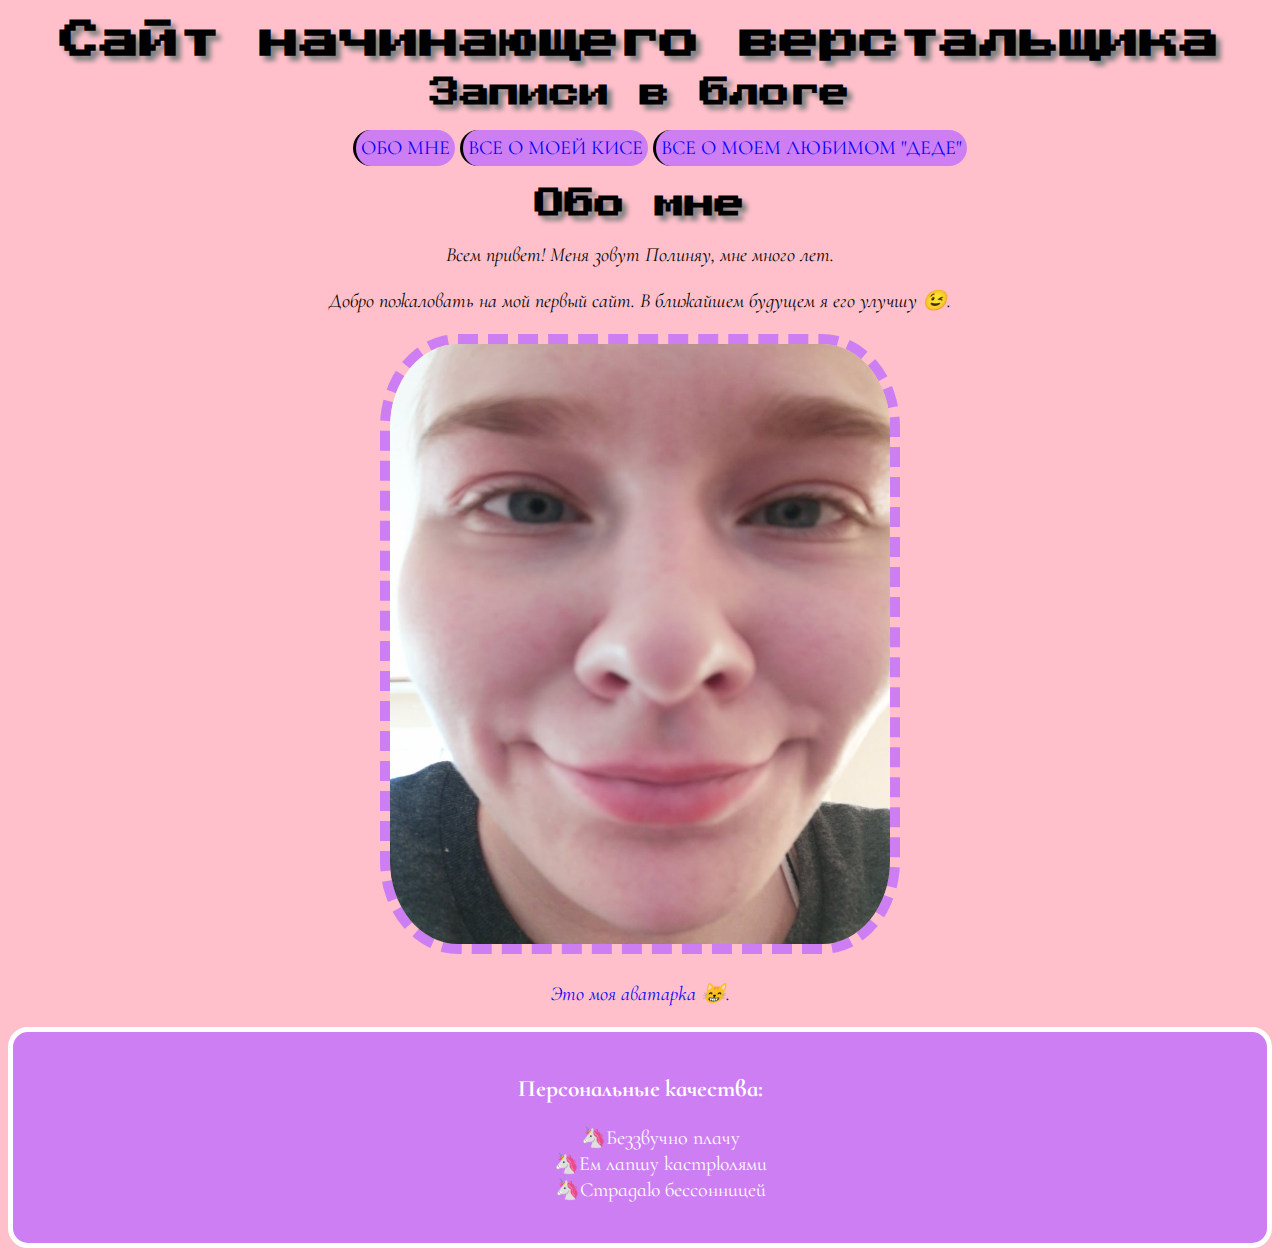
<file: index.html>
<!DOCTYPE html>
<html>

<head>
    <meta charset="utf-8">
    <title>Сайт начинающего верстальщика</title>
    <link rel="stylesheet" href="style.css">
</head>

<body>
    <h1 id="promo">Сайт начинающего верстальщика</h1>
    <h2>Записи в блоге</h2>
    <ul class="navigation-list">
        <li><a href="index.html">Обо мне</a></li>
        <li><a href="index2.html">Все о моей Кисе</a></li>
        <li><a href="index3.html">Все о моем любимом "деде"</a></li>
    </ul>
    <h2>Обо мне</h2>
    <p>Всем привет! Меня зовут Полиняу, мне много лет.</p>
    <p>Добро пожаловать на мой первый сайт.
        В ближайшем будущем я его улучшу 😉.</p>
    <img class="avatar" src="img/ava.jpeg" >
    <p class="label">Это моя аватарка 😸.</p>
    <div class="facts">
        <h3>Персональные качества:</h3>
        <ul class="features">
            <li>Беззвучно плачу</li>
            <li>Ем лапшу кастрюлями</li>
            <li>Страдаю бессонницей</li>
        </ul>
    </div>
</body>

</html>
</file>
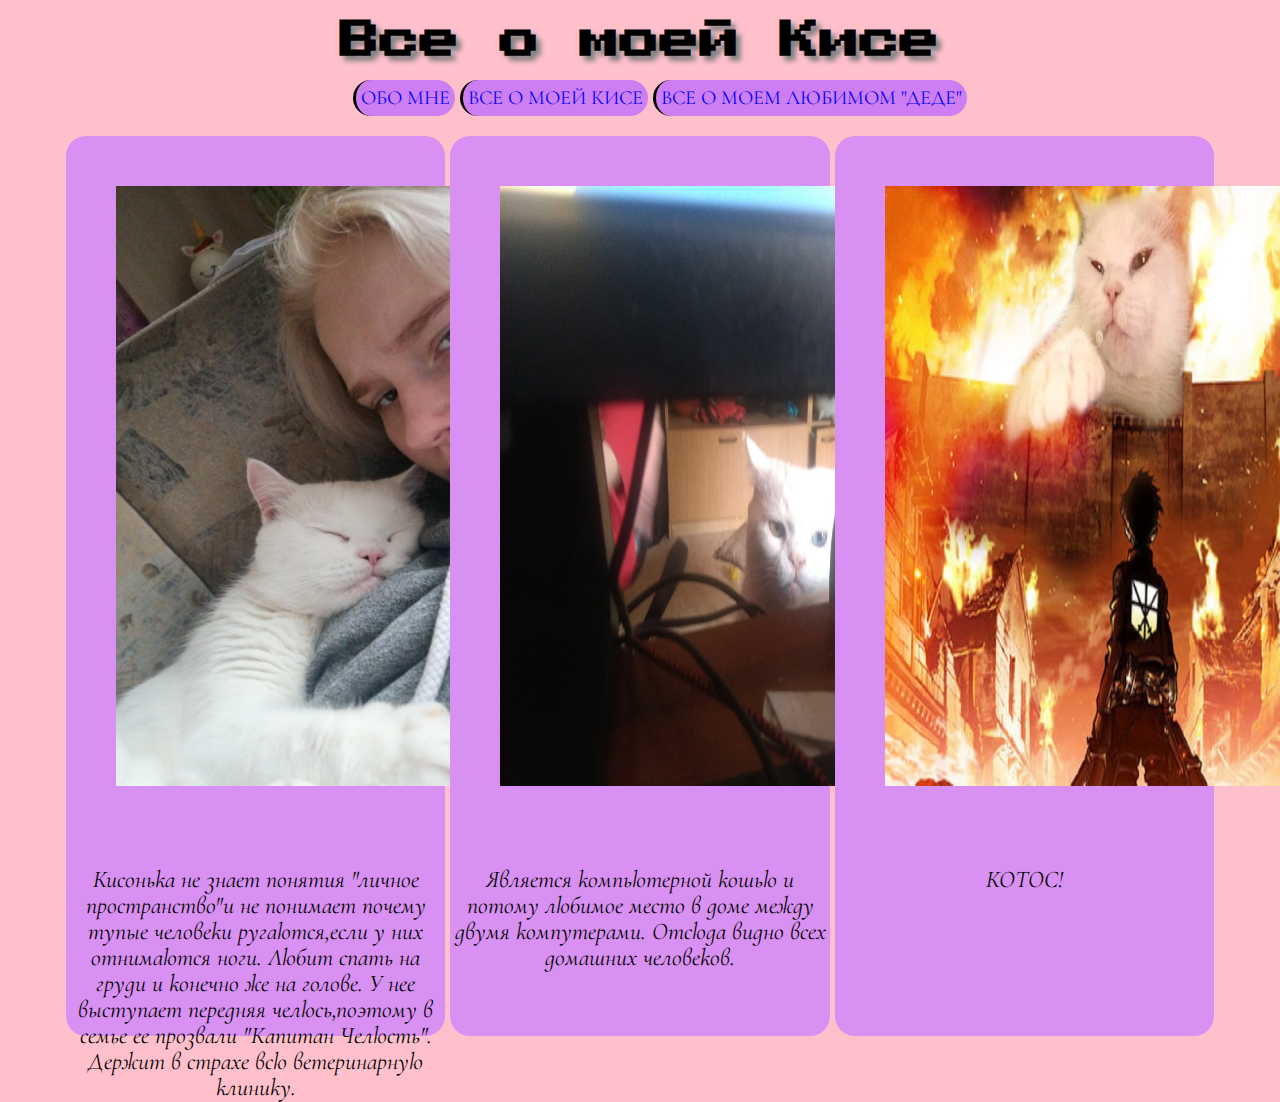
<file: index2.html>
<!DOCTYPE html>
<html>

<head>
    <meta charset="utf-8">
    <title>Сайт начинающего верстальщика</title>
    <link rel="stylesheet" href="style.css">
</head>

<body>
    <h1>Все о моей Кисе</h1>
    <ul class="navigation-list">
        <li><a href="index.html">Обо мне</a></li>
        <li><a href="index2.html">Все о моей Кисе</a></li>
        <li><a href="index3.html">Все о моем любимом "деде"</a></li>
    </ul>
    <div class="item">
        <img src="img/kisa1.jpg" alt="">
        <p>Кисонька не знает понятия "личное пространство"и не понимает почему тупые человеки ругаются,если у них отнимаются ноги. Любит спать на груди и конечно же на голове. У нее выступает передняя челюсь,поэтому в семье ее прозвали "Капитан Челюсть". Держит в страхе всю ветеринарную клинику.</p>
    </div>
    <div class="item">
        <img src="img/kisa2.jpg" alt="">
        <p>Является компьютерной кошью и потому любимое место в доме между двумя компутерами. Отсюда видно всех домашних человеков.</p>
    </div>
    <div class="item">
        <img src="img/kisa3.jpg" alt="">
        <p>КОТОС!</p>
    </div>
</body>

</html>
</file>
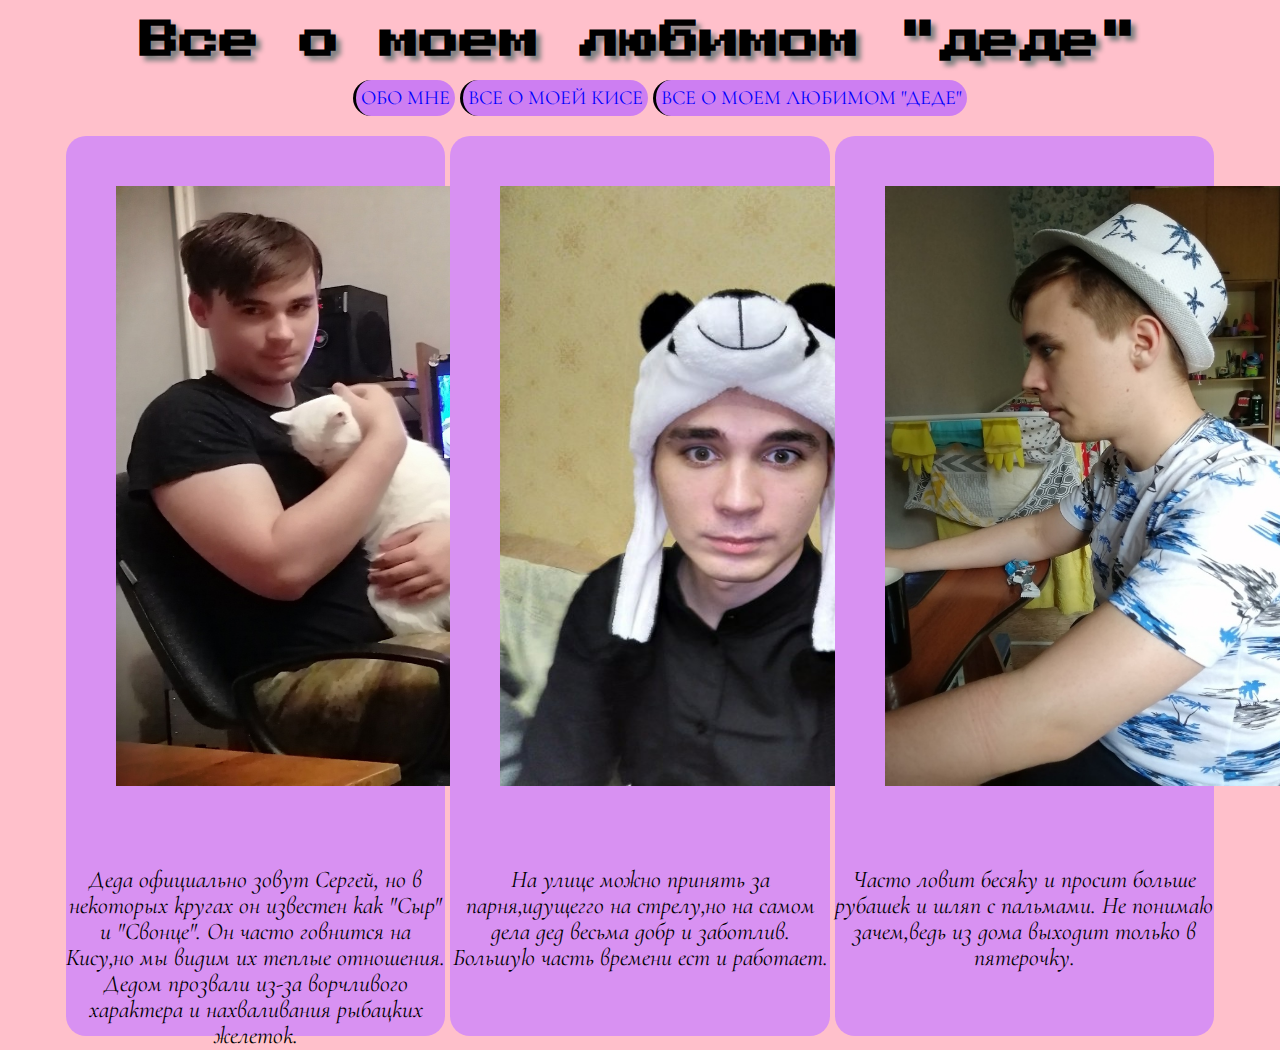
<file: index3.html>
<!DOCTYPE html>
<html>

<head>
    <meta charset="utf-8">
    <title>Сайт начинающего верстальщика</title>
    <link rel="stylesheet" href="style.css">
</head>

<body>
    <h1>Все о моем любимом "деде"</h1>
    <ul class="navigation-list">
        <li><a href="index.html">Обо мне</a></li>
        <li><a href="index2.html">Все о моей Кисе</a></li>
        <li><a href="index3.html">Все о моем любимом "деде"</a></li>
    </ul>
    <div class="item">
        <img src="img/ded1.jpg" alt="">
        <p>Деда официально зовут Сергей, но в некоторых кругах он известен как "Сыр" и "Свонце". Он часто говнится на Кису,но мы видим их теплые отношения. Дедом прозвали из-за ворчливого характера и нахваливания рыбацких желеток.</p>
    </div>
    <div class="item">
        <img src="img/ded2.jpg" alt="">
        <p>На улице можно принять за парня,идущегго на стрелу,но на самом дела дед весьма добр и заботлив. Большую часть времени ест и работает.</p>
    </div>
    <div class="item">
        <img src="img/ded3.jpg" alt="">
        <p>Часто ловит бесяку и просит больше рубашек и шляп с пальмами. Не понимаю зачем,ведь из дома выходит только в пятерочку.</p>
    </div>
</body>

</html>
</file>
<file: style.css>
@import url('https://fonts.googleapis.com/css2?family=Press+Start+2P&display=swap');
@import url('https://fonts.googleapis.com/css2?family=Cormorant+Infant&family=Press+Start+2P&display=swap');
.facts

/*Селектор-к кому обращаемся:теги-без символов.Классы- с точки.*/
    {
    background-color: #cd7ef2;
    /*Свойство определяет, какую характеристику внешнего вида мы хотим изменить, а значение — как именно. */
    color: #cd7ef2;
    padding: 20px;
    color: #ffffff;
    border-width: 5px;
    border-style: solid;
    border-radius: 20px;

}

.avatar{
	padding: 0;
	margin: 0;
    border-radius: 15%;
    border:10px dashed #cd7ef2;

}

body {
    font-family: "Cormorant Infant", serif;
    font-size: 20px;
    line-height: 26px;
    background-color: pink;
    box-sizing: border-box;
    text-align: center;
}

.navigation-list {
    list-style: none;
}

.features {
    list-style: none;
}
.features li:before {
    content: "🦄";
}

.navigation-list li {
    background-color: #cd7ef2;
    text-transform: uppercase;
    display: inline-block;
    padding: 5px;
    border-radius: 20px;
    border-left: 3px solid black;

    /*такой селектор выберет теги li внутри тегов с классом .navigation-list*/
}

.navigation-list li:not(:first-child) {}

.navigation-list li:hover {
    background-color: #a70eed;
    color: black;
}

p {
    font-style: italic;
}

.label {
    color: blue;
}

/*1-авторские (то есть наши) стили приоритетнее браузерных
    2-селектор по классу более специфичен, чем селектор по тегу. Выигрывает более специфичный. 
    3-Побеждает то свойство, которое находится ниже в коде.*/
a {
    text-decoration: none;
    color: blue;
}

h1,
h2 {
    font-family: "Press Start 2P", serif;
    color: black;
    text-shadow: 5px 5px 5px gray;
}

img {
    width: 500px;
    height: 600px;
    padding: 50px;
}

.item {
    display: inline-block;
    width: 30%;
    height: 900px;
    vertical-align: top;
    background-color: #d891f2;
    border-radius: 20px;

}

.item p {
    color: black;
    font-family: "Cormorant Infant", serif;
    font-size: 24px;

}
</file>
